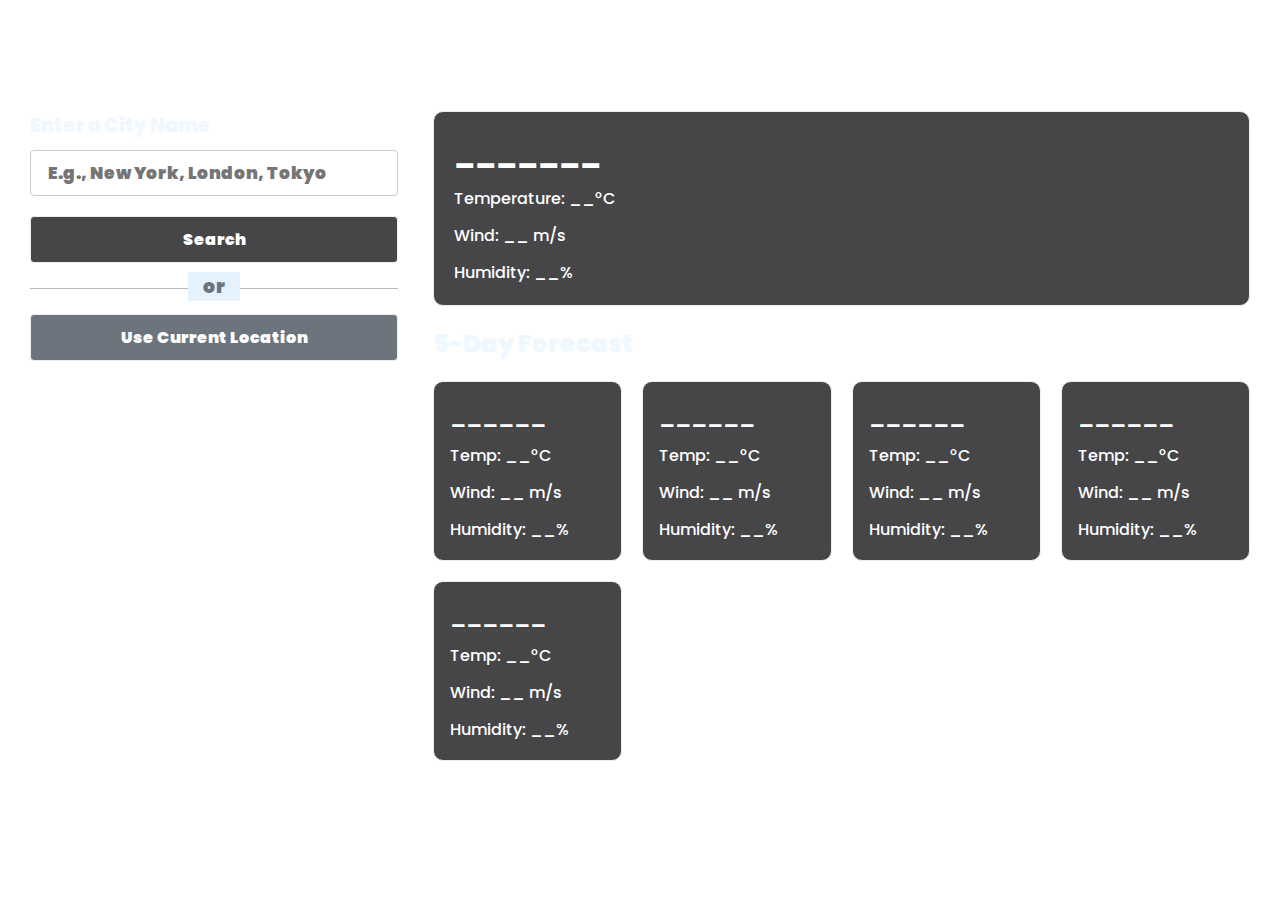
<file: city/city.html>
<!DOCTYPE html>

<html lang="en">
  <head>
    <meta charset="utf-8" />
    <title>Weather App Project</title>
    <link rel="stylesheet" href="style.css" />
    <meta name="viewport" content="width=device-width, initial-scale=1.0" />
    <script src="script.js" defer></script>
  </head>
  <body>
    <p>Weather Dashboard</p>
    <div class="container">
      <div class="weather-input">
        <h3 style="color: aliceblue">Enter a City Name</h3>
        <input
          class="city-input"
          type="text"
          placeholder="E.g., New York, London, Tokyo"
        />
        <button class="search-btn">Search</button>
        <div class="separator"></div>
        <button class="location-btn">Use Current Location</button>
      </div>
      <div class="weather-data">
        <div class="current-weather">
          <div class="details">
            <h2>_______</h2>
            <h6>Temperature: __°C</h6>
            <h6>Wind: __ m/s</h6>
            <h6>Humidity: __%</h6>
          </div>
        </div>
        <div class="days-forecast">
          <h2 style="color: aliceblue">5-Day Forecast</h2>
          <ul class="weather-cards">
            <li class="card">
              <h3>______</h3>
              <h6>Temp: __°C</h6>
              <h6>Wind: __ m/s</h6>
              <h6>Humidity: __%</h6>
            </li>
            <li class="card">
              <h3>______</h3>
              <h6>Temp: __°C</h6>
              <h6>Wind: __ m/s</h6>
              <h6>Humidity: __%</h6>
            </li>
            <li class="card">
              <h3>______</h3>
              <h6>Temp: __°C</h6>
              <h6>Wind: __ m/s</h6>
              <h6>Humidity: __%</h6>
            </li>
            <li class="card">
              <h3>______</h3>
              <h6>Temp: __°C</h6>
              <h6>Wind: __ m/s</h6>
              <h6>Humidity: __%</h6>
            </li>
            <li class="card">
              <h3>______</h3>
              <h6>Temp: __°C</h6>
              <h6>Wind: __ m/s</h6>
              <h6>Humidity: __%</h6>
            </li>
          </ul>
        </div>
      </div>
    </div>
  </body>
</html>
</file>
<file: city/style.css>
@import url("https://fonts.googleapis.com/css2?family=Poppins:wght@100;200;400;700&display=swap");
* {
  margin: 0;
  padding: 0;
  box-sizing: border-box;
  font-family: "Poppins", sans-serif;
  font-weight: bolder;
}

body {
  overflow-y: scroll;
  height: 100vh;
  background: url("https://images.unsplash.com/photo-1621274403997-37aace184f49?ixid=MnwxMjA3fDB8MHxwaG90by1wYWdlfHx8fGVufDB8fHx8&ixlib=rb-1.2.1");
  background-repeat: no-repeat;
  background-size: cover;
  background-attachment: fixed;
}

p {
  /* background: #5372F0; */
  font-size: 2.5em;
  text-align: center;
  padding: 18px 0;
  color: #fff;
  font-family: "Segoe UI", Tahoma, Geneva, Verdana, sans-serif;
}
.container {
  display: flex;
  gap: 35px;
  padding: 30px;
}
.weather-input {
  width: 550px;
}
.weather-input input {
  height: 46px;
  width: 100%;
  outline: none;
  font-size: 1.07rem;
  padding: 0 17px;
  margin: 10px 0 20px 0;
  border-radius: 4px;
  border: 1px solid #ccc;
}
.weather-input input:focus {
  padding: 0 16px;
  border: 2px solid #5372f0;
}
.weather-input .separator {
  height: 1px;
  width: 100%;
  margin: 25px 0;
  background: #bbbbbb;
  display: flex;
  align-items: center;
  justify-content: center;
}
.weather-input .separator::before {
  content: "or";
  color: #6c757d;
  font-size: 1.18rem;
  padding: 0 15px;
  margin-top: -4px;
  background: #e3f2fd;
}
.weather-input button {
  width: 100%;
  padding: 10px 0;
  cursor: pointer;
  outline: none;
  border: none;
  border-radius: 4px;
  font-size: 1rem;
  color: #fff;
  background: rgba(24, 24, 27, 0.8);
  transition: 0.2s ease;
  border: 1px solid #eee;
}
.weather-input .search-btn:hover {
  background: rgba(24, 24, 27, 0.8);
}
.weather-input .location-btn {
  background: #6c757d;
}
.weather-input .location-btn:hover {
  background: rgba(24, 24, 27, 0.8);
}
.weather-data {
  width: 100%;
}
.weather-data .current-weather {
  color: #fff;
  background: rgba(24, 24, 27, 0.8);
  border-radius: 5px;
  padding: 20px 70px 20px 20px;
  display: flex;
  justify-content: space-between;
  border: 1px solid #eee;
  border-radius: 10px;
}
.current-weather h2 {
  font-weight: 700;
  font-size: 1.7rem;
}
.weather-data h6 {
  margin-top: 12px;
  font-size: 1rem;
  font-weight: 500;
}
.current-weather .icon {
  text-align: center;
}
.current-weather .icon img {
  max-width: 120px;
  margin-top: -15px;
}
.current-weather .icon h6 {
  margin-top: -10px;
  text-transform: capitalize;
}
.days-forecast h2 {
  margin: 20px 0;
  font-size: 1.5rem;
}
.days-forecast .weather-cards {
  display: flex;
  gap: 20px;
}
.weather-cards .card {
  color: #fff;
  padding: 18px 16px;
  list-style: none;
  width: calc(100% / 5);
  background: rgba(24, 24, 27, 0.8);
  border-radius: 10px;
  border: 1px solid #eee;
}
.weather-cards .card h3 {
  font-size: 1.3rem;
  font-weight: 600;
}
.weather-cards .card img {
  max-width: 70px;
  margin: 5px 0 -12px 0;
}

@media (max-width: 1400px) {
  .weather-data .current-weather {
    padding: 20px;
  }
  .weather-cards {
    flex-wrap: wrap;
  }
  .weather-cards .card {
    width: calc(100% / 4 - 15px);
  }
}
@media (max-width: 1200px) {
  .weather-cards .card {
    width: calc(100% / 3 - 15px);
  }
}
@media (max-width: 950px) {
  .weather-input {
    width: 450px;
  }
  .weather-cards .card {
    width: calc(100% / 2 - 10px);
  }
}
@media (max-width: 750px) {
  h1 {
    font-size: 1.45rem;
    padding: 16px 0;
  }
  .container {
    flex-wrap: wrap;
    padding: 15px;
  }
  .weather-input {
    width: 100%;
  }
  .weather-data h2 {
    font-size: 1.35rem;
  }
}
</file>
